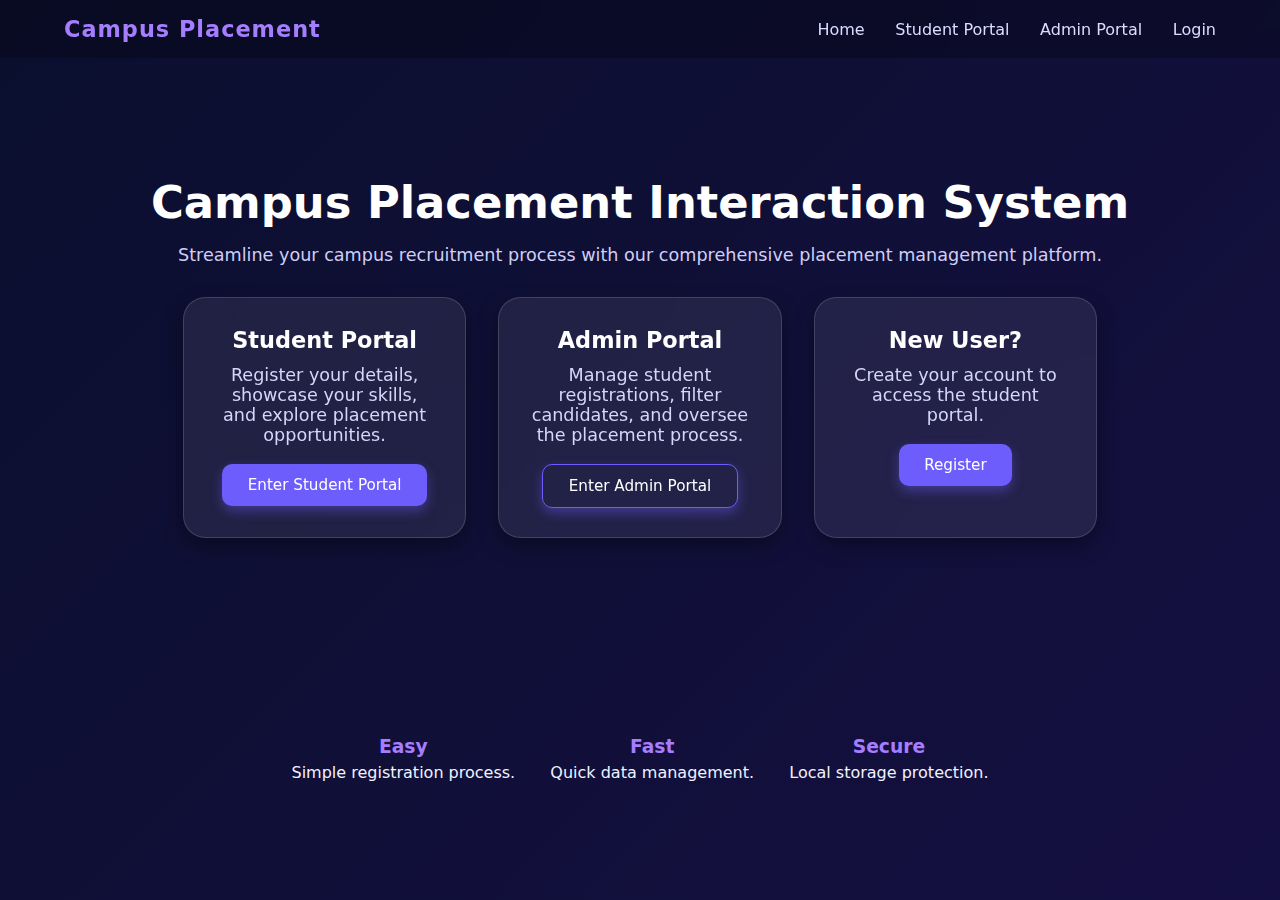
<file: index.html>
<!DOCTYPE html>
<html lang="en">
<head>
  <meta charset="UTF-8" />
  <title>Campus Placement Interaction System</title>
  <link rel="stylesheet" href="styles.css" />
</head>
<body>

  <!-- Navbar -->
  <header class="navbar">
    <div class="logo">Campus Placement</div>
    <nav>
      <a href="index.html">Home</a>
      <a href="student.html">Student Portal</a>
      <a href="admin.html">Admin Portal</a>
      <a href="login.html">Login</a>
    </nav>
  </header>

  <!-- Hero Section -->
  <main class="hero">
    <div class="hero-text">
      <h1>Campus Placement Interaction System</h1>
      <p>Streamline your campus recruitment process with our comprehensive placement management platform.</p>

      <div class="cards">
        <section class="card">
          <h2>Student Portal</h2>
          <p>Register your details, showcase your skills, and explore placement opportunities.</p>
          <a class="btn" href="student.html">Enter Student Portal</a>
        </section>

        <section class="card">
          <h2>Admin Portal</h2>
          <p>Manage student registrations, filter candidates, and oversee the placement process.</p>
          <a class="btn secondary" href="admin.html">Enter Admin Portal</a>
        </section>

        <section class="card">
          <h2>New User?</h2>
          <p>Create your account to access the student portal.</p>
          <a class="btn" href="register.html">Register</a>
        </section>
      </div>
    </div>
  </main>

  <!-- Features -->
  <section class="features">
    <div class="feature">
      <h3>Easy</h3>
      <p>Simple registration process.</p>
    </div>
    <div class="feature">
      <h3>Fast</h3>
      <p>Quick data management.</p>
    </div>
    <div class="feature">
      <h3>Secure</h3>
      <p>Local storage protection.</p>
    </div>
  </section>

  <script src="script.js"></script>
</body>
</html>
</file>
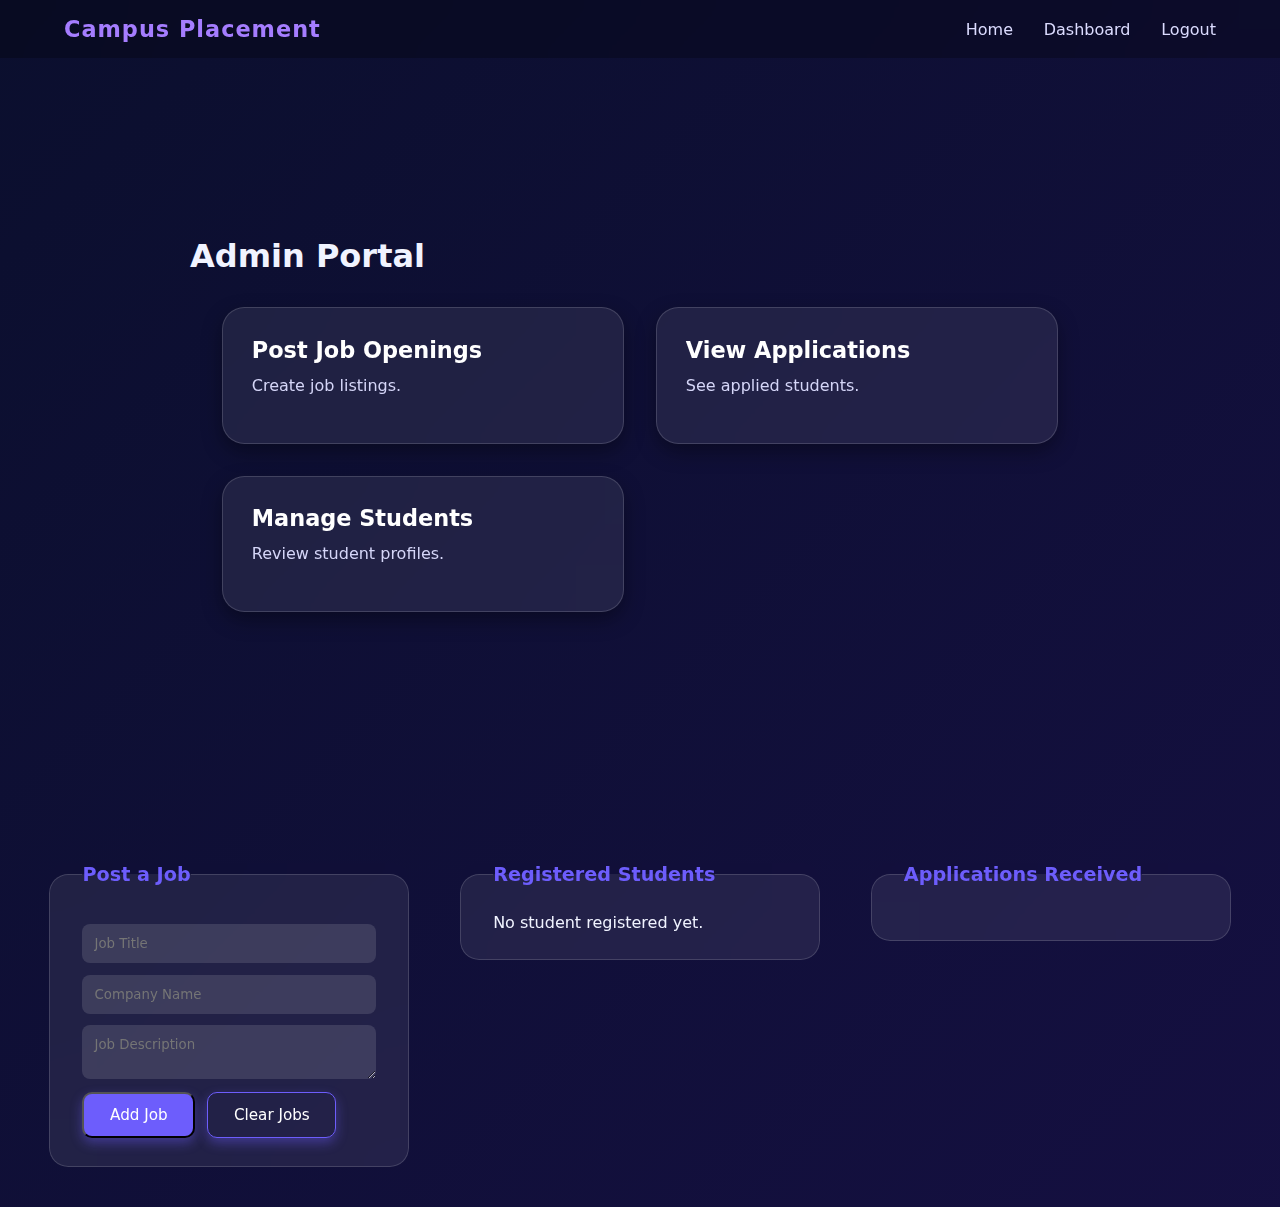
<file: admin.html>
<!DOCTYPE html>
<html lang="en">
<head>
  <meta charset="UTF-8" />
  <title>Admin Portal - Campus Placement</title>
  <link rel="stylesheet" href="styles.css" />
</head>
<body>
  <header class="navbar">
    <div class="logo">Campus Placement</div>
    <nav>
      <a href="index.html">Home</a>
      <a href="admin.html">Dashboard</a>
      <a href="login.html">Logout</a>
    </nav>
  </header>

 <main class="portal-center">
  <div class="portal-box">
    <h1>Admin Portal</h1>

    <div class="cards">
      <section class="card">
        <h2>Post Job Openings</h2>
        <p>Create job listings.</p>
      </section>

      <section class="card">
        <h2>View Applications</h2>
        <p>See applied students.</p>
      </section>

      <section class="card">
        <h2>Manage Students</h2>
        <p>Review student profiles.</p>
      </section>
    </div>
  </div>
</main>


  <section class="portal-wrapper">
    <div class="portal-card">
      <fieldset>
        <legend>Post a Job</legend>
        <input id="jobTitle" placeholder="Job Title" />
        <input id="jobCompany" placeholder="Company Name" />
        <textarea id="jobDesc" placeholder="Job Description"></textarea>
        <div style="display:flex; gap:0.75rem; margin-top:0.6rem;">
          <button class="btn" onclick="addJob()">Add Job</button>
          <button class="btn secondary" onclick="clearJobs()">Clear Jobs</button>
        </div>
      </fieldset>
    </div>

    <div class="portal-card">
      <fieldset>
        <legend>Registered Students</legend>
        <div id="studentList" style="display:flex;flex-direction:column;gap:0.6rem;"></div>
      </fieldset>
    </div>

    <div class="portal-card">
      <fieldset>
        <legend>Applications Received</legend>
        <div id="adminAppList" style="display:flex;flex-direction:column;gap:0.6rem;"></div>
      </fieldset>
    </div>
  </section>

  <script src="script.js"></script>
</body>
</html>
</file>
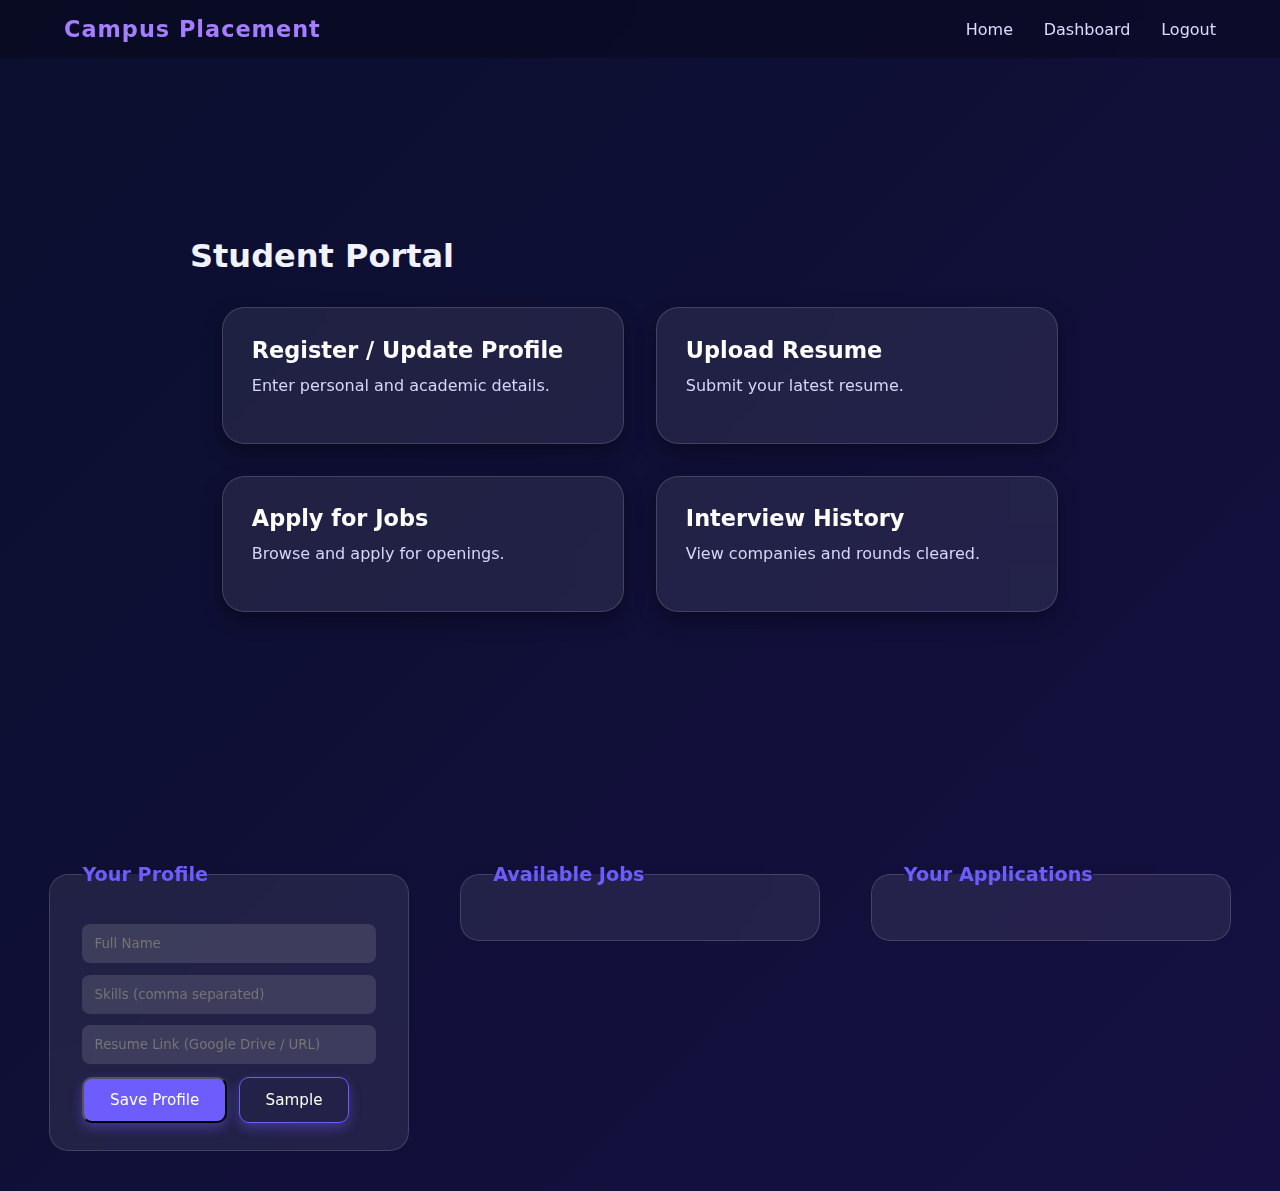
<file: student.html>
<!DOCTYPE html>
<html lang="en">
<head>
  <meta charset="UTF-8" />
  <title>Student Portal - Campus Placement</title>
  <link rel="stylesheet" href="styles.css" />
</head>
<body>
  <header class="navbar">
    <div class="logo">Campus Placement</div>
    <nav>
      <a href="index.html">Home</a>
      <a href="student.html">Dashboard</a>
      <a href="login.html">Logout</a>
    </nav>
  </header>

  <main class="portal-center">
    <div class="portal-box">
      <h1>Student Portal</h1>

      <div class="cards">
        <section class="card">
          <h2>Register / Update Profile</h2>
          <p>Enter personal and academic details.</p>
        </section>

        <section class="card">
          <h2>Upload Resume</h2>
          <p>Submit your latest resume.</p>
        </section>

        <section class="card">
          <h2>Apply for Jobs</h2>
          <p>Browse and apply for openings.</p>
        </section>

        <!-- ✅ NEW CARD: INTERVIEW HISTORY -->
        <section class="card" onclick="showInterviewHistory()" style="cursor:pointer;">
          <h2>Interview History</h2>
          <p>View companies and rounds cleared.</p>
        </section>
      </div>
    </div>
  </main>

  <section class="portal-wrapper">
    <div class="portal-card">
      <fieldset>
        <legend>Your Profile</legend>
        <input id="stuName" placeholder="Full Name" />
        <input id="stuSkills" placeholder="Skills (comma separated)" />
        <input id="stuResume" placeholder="Resume Link (Google Drive / URL)" />
        <div style="display:flex; gap:0.75rem; margin-top:0.8rem;">
          <button class="btn" onclick="saveProfile()">Save Profile</button>
          <button class="btn secondary" onclick="fillProfileSample()">Sample</button>
        </div>
      </fieldset>
    </div>

    <div class="portal-card">
      <fieldset>
        <legend>Available Jobs</legend>
        <div id="jobsList" style="display:flex;flex-direction:column;gap:0.9rem;"></div>
      </fieldset>
    </div>

    <div class="portal-card">
      <fieldset>
        <legend>Your Applications</legend>
        <div id="appsList" style="display:flex;flex-direction:column;gap:0.6rem;"></div>
      </fieldset>
    </div>

    <!-- ✅ NEW PORTAL CARD FOR INTERVIEW HISTORY -->
    <div class="portal-card" id="interviewHistoryCard" style="display:none;">
      <fieldset>
        <legend>Interview History</legend>
        <div id="interviewHistoryList" style="display:flex;flex-direction:column;gap:0.6rem;">
          <!-- Filled by script.js -->
        </div>
      </fieldset>
    </div>
  </section>

  <script src="script.js"></script>
</body>
</html>
</file>
<file: styles.css>
/* ----------------------------------------------------
   GLOBAL RESET & THEME
---------------------------------------------------- */
* {
  margin: 0;
  padding: 0;
  box-sizing: border-box;
  font-family: "Inter", system-ui, sans-serif;
}

body {
  background: linear-gradient(135deg, #0b0f2e, #1c104f, #2a1665);
  background-size: 350% 350%;
  animation: bgMove 12s ease infinite;
  color: #f0f3ff;
  overflow-x: hidden;
}

@keyframes bgMove {
  0% { background-position: 0% 50%; }
  50% { background-position: 100% 50%; }
  100% { background-position: 0% 50%; }
}

:root {
  --primary: #6d5dfc;
  --primary2: #a57dff;
  --glass: rgba(255, 255, 255, 0.1);
  --card-bg: rgba(255, 255, 255, 0.08);
  --border: rgba(255, 255, 255, 0.15);
}

/* ----------------------------------------------------
   NAVBAR
---------------------------------------------------- */
.navbar {
  display: flex;
  justify-content: space-between;
  align-items: center;
  padding: 1rem 4rem;
  background: rgba(0, 0, 0, 0.25);
  backdrop-filter: blur(15px);
  position: sticky;
  top: 0;
  z-index: 1000;
}

.navbar .logo {
  font-size: 1.4rem;
  font-weight: 700;
  color: var(--primary2);
  letter-spacing: 1px;
}

.navbar a {
  margin-left: 1.6rem;
  text-decoration: none;
  color: #dcdcff;
  transition: 0.3s ease;
}

.navbar a:hover {
  color: var(--primary2);
  transform: scale(1.05);
}

/* ----------------------------------------------------
   HERO SECTION
---------------------------------------------------- */
.hero {
  min-height: 70vh;
  display: flex;
  justify-content: center;
  align-items: center;
  padding: 3rem 2rem;
  text-align: center;
}

.hero-text h1 {
  font-size: 2.8rem;
  color: #ffffff;
}

.hero-text p {
  margin-top: 1rem;
  color: #d0cef7;
  font-size: 1.1rem;
}

/* ----------------------------------------------------
   CARD GRID
---------------------------------------------------- */
.cards {
  display: grid;
  grid-template-columns: repeat(auto-fit, minmax(260px, 1fr));
  gap: 2rem;
  padding: 2rem;
}

.card {
  background: var(--card-bg);
  padding: 1.8rem;
  border-radius: 1.4rem;
  border: 1px solid var(--border);
  backdrop-filter: blur(18px);
  box-shadow: 0px 8px 20px rgba(0, 0, 0, 0.35);
  transition: 0.3s ease;
}

.card:hover {
  transform: translateY(-8px);
  border-color: var(--primary);
}

.card h2 {
  font-size: 1.4rem;
  color: #ffffff;
}

.card p {
  color: #d5d6f8;
  margin: 0.8rem 0 1.2rem;
}

/* ----------------------------------------------------
   BUTTONS
---------------------------------------------------- */
.btn {
  display: inline-block;
  padding: 0.75rem 1.6rem;
  background: var(--primary);
  color: white;
  text-decoration: none;
  border-radius: 10px;
  font-size: 0.95rem;
  transition: 0.3s ease;
  box-shadow: 0px 5px 12px rgba(109, 93, 252, 0.4);
}

.btn:hover {
  background: var(--primary2);
  transform: translateY(-3px);
}

.btn.secondary {
  background: transparent;
  border: 1px solid var(--primary);
}

.btn.secondary:hover {
  background: var(--primary);
}

/* ----------------------------------------------------
   FEATURES
---------------------------------------------------- */
.features {
  display: flex;
  justify-content: center;
  gap: 2.2rem;
  padding: 3rem;
}

.feature {
  text-align: center;
}

.feature h3 {
  color: var(--primary2);
  margin-bottom: 0.4rem;
}

/* ----------------------------------------------------
   FORM BOX (LOGIN + REGISTER)
---------------------------------------------------- */
.form-box {
  display: flex;
  justify-content: center;
  align-items: center;
  height: 85vh;
}

.form-box fieldset {
  width: 380px;
  padding: 2rem;
  background: var(--card-bg);
  border-radius: 1.3rem;
  border: 1px solid var(--border);
  backdrop-filter: blur(20px);
}

.form-box legend {
  color: var(--primary2);
  font-size: 1.3rem;
  padding: 0 12px;
}

fieldset input, fieldset textarea {
  width: 100%;
  padding: 0.75rem;
  margin-top: 0.7rem;
  background: rgba(255, 255, 255, 0.12);
  border: none;
  border-radius: 8px;
  color: #fff;
}

/* ----------------------------------------------------
   STUDENT / ADMIN PORTALS
---------------------------------------------------- */
.portal-wrapper {
  display: grid;
  grid-template-columns: repeat(auto-fit, minmax(360px, 1fr));
  gap: 2rem;
  padding: 2.5rem;
  justify-items: center;
}

.portal-card {
  width: 95%;
  max-width: 450px;
}

.portal-card fieldset {
  padding: 1.7rem 2rem;
  background: var(--card-bg);
  border-radius: 1.2rem;
  border: 1px solid var(--border);
  backdrop-filter: blur(18px);
}

.portal-card legend {
  color: var(--primary);
  font-size: 1.2rem;
  font-weight: 600;
}

/* ----------------------------------------------------
   RESPONSIVE
---------------------------------------------------- */
@media (max-width: 768px) {
  .navbar { padding: 1rem 1.5rem; }
  .hero-text h1 { font-size: 2.2rem; }
}
.portal-center {
  min-height: 85vh;
  display: flex;
  align-items: center;
  justify-content: center;
}

.portal-box {
  max-width: 900px;
  width: 100%;
}
</file>
